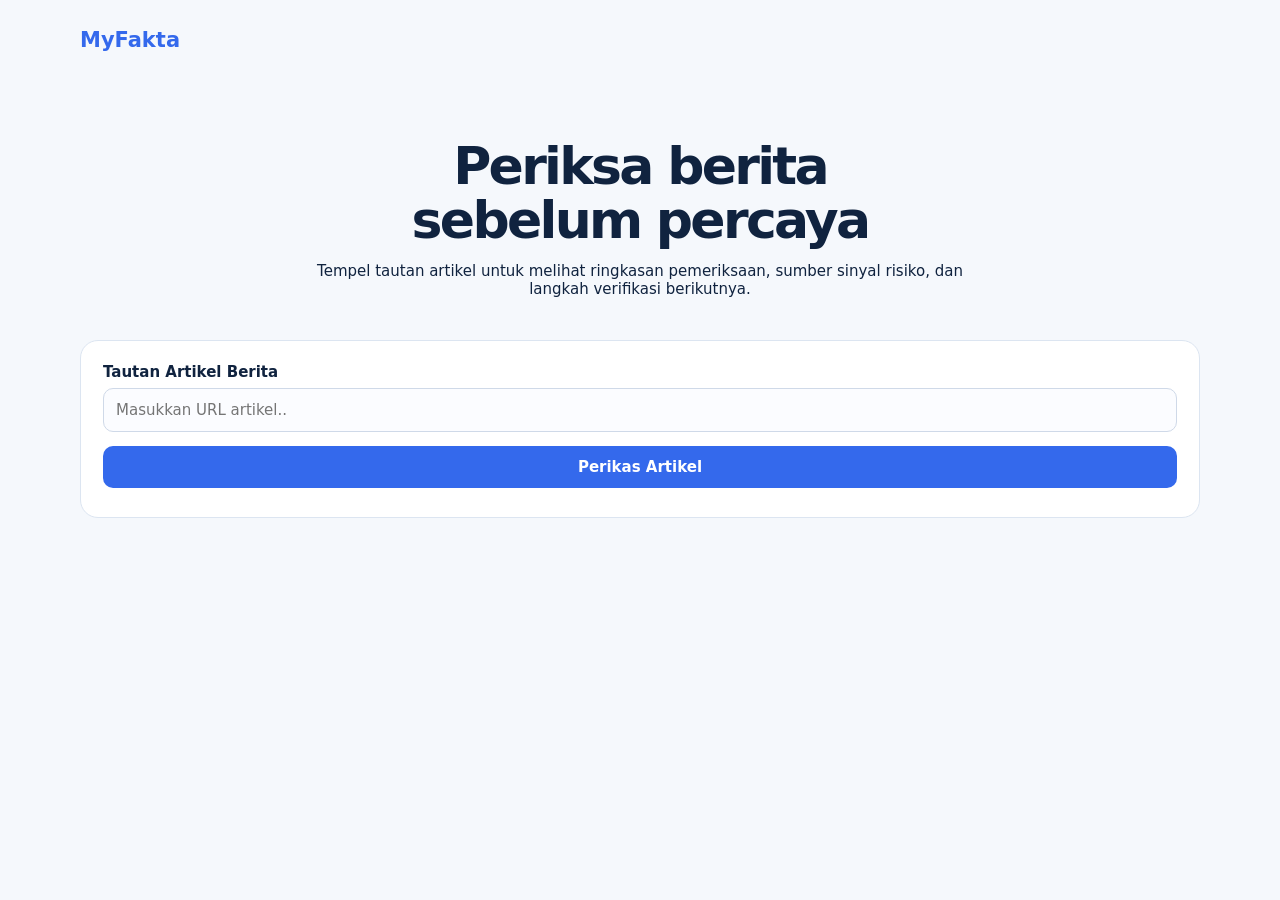
<file: Frontend/Index.html>
<!DOCTYPE html>
<html lang="en">
<head>
    <meta charset="UTF-8">
    <meta name="viewport" content="width=device-width, initial-scale=1.0">
    <title>MyFakta</title>
    <link rel="stylesheet" href="style.css">
</head>
<body>
    <main class="page">

        <div class="brand">
            MyFakta
        </div>

        <section class="judul">
            <h1>Periksa berita<br>sebelum percaya</h1>
            <p>Tempel tautan artikel untuk melihat ringkasan pemeriksaan, sumber sinyal risiko, dan langkah verifikasi berikutnya.</p>
        </section>

        <section class="input">
            <label for="url">Tautan Artikel Berita</label>
            <input id="url" placeholder="Masukkan URL artikel.."/>
            <button id="analys">Perikas Artikel</button>
        </section>



    </main>
</body>
</html>
</file>
<file: Frontend/style.css>
body {
    margin: 0;
    background: #f5f8fc;
    color: #10233f;
    font: 15px system-ui;
}

.page {
    max-width: 1120px;
    margin: auto;
    padding: 28px 24px 72px;
}

.brand {
    color: #3469ec;
    font-size: 21px;
    font-weight: 800;
}

.judul{
    max-width: 690px;
    margin: 88px auto 42px;
    text-align: center;
}

.judul h1 {
    margin: 0;
    font-size: 52px;
    letter-spacing: -2.7px;
    line-height: 1.03;
}

.input {
  background: #fff;
  border: 1px solid #dce5f1;
  border-radius: 18px;
  margin-top: 24px;
  padding: 22px;
}

.input label {
    font-weight: bold;
}

input,
button {
  box-sizing: border-box;
  border-radius: 10px;
  font: inherit;
  margin: 7px 0;
  padding: 12px;
  width: 100%;
}

input {
  background: #fbfcff;
  border: 1px solid #cfd9e8;
}

button {
  background: #3469ec;
  border: 0;
  color: #fff;
  cursor: pointer;
  font-weight: 700;
}
</file>
